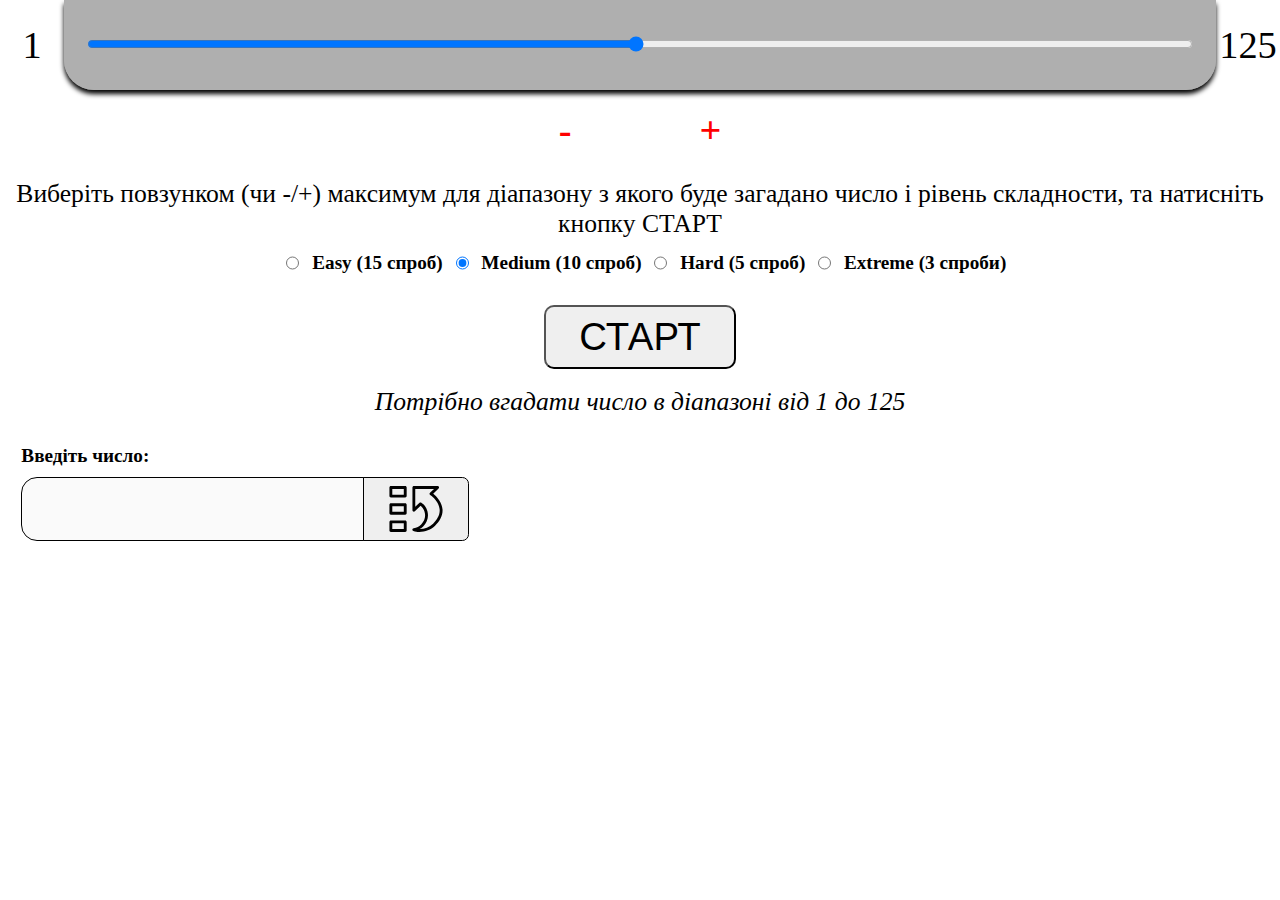
<file: index.html>
<!DOCTYPE html>
<html lang="uk">
<head>
    <meta charset="UTF-8">
    <meta http-equiv="X-UA-Compatible" content="IE=edge">
    <meta name="viewport" content="width=device-width, initial-scale=1.0">
    <title>Numbers Game version 1.0</title>
    <link rel="stylesheet" href="numbers_style.css">
</head>
<body>
    
    <div class="slide-container">
        <div class="min">1</div>
        <div class="slide-wrapper">
            <input type="range" id="myRange" class="slide" min="2" max="250" value="125">
        </div>
        <div class="max"></div>
    </div>
    
    <div class="plusminus">
        <a href="#" class="minus">-</a>
        <a href="#" class="plus">+</a>
    </div>

    <div class="attention">
        Виберіть повзунком (чи -/+) максимум для діапазону з якого буде загадано число і рівень складности, та натисніть кнопку СТАРТ
    </div>

    <div class="tries-group">
        <input type="radio" name="tries" id="easy" value="15">
        <label for="easy">Easy (15 спроб)</label>
        <input type="radio" name="tries" id="medium" value="10" checked>
        <label for="medium">Medium (10 спроб)</label>
        <input type="radio" name="tries" id="hard" value="5">
        <label for="hard">Hard (5 спроб)</label>
        <input type="radio" name="tries" id="extreme" value="3">
        <label for="extreme">Extreme (3 спроби)</label>
    </div>

    <button id="start">СТАРТ</button>

    <div class="diapozon"></div>

    <div class="numbers-container">
       <div class="input-wrapper">
        <label for="search-number" class="search-label">Введіть число:</label>
        <div class="number-field">
            <input type="text" name="search" id="search-number" maxlength="3">
            <button class="number-icon">
                <svg class="svg-icon" viewBox="0 0 20 20">
                    <path d="M6.634,13.591H2.146c-0.247,0-0.449,0.201-0.449,0.448v2.692c0,0.247,0.202,0.449,0.449,0.449h4.488c0.247,0,0.449-0.202,0.449-0.449v-2.692C7.083,13.792,6.881,13.591,6.634,13.591 M6.185,16.283h-3.59v-1.795h3.59V16.283zM6.634,8.205H2.146c-0.247,0-0.449,0.202-0.449,0.449v2.692c0,0.247,0.202,0.449,0.449,0.449h4.488c0.247,0,0.449-0.202,0.449-0.449V8.653C7.083,8.407,6.881,8.205,6.634,8.205 M6.185,10.897h-3.59V9.103h3.59V10.897z M6.634,2.819H2.146c-0.247,0-0.449,0.202-0.449,0.449V5.96c0,0.247,0.202,0.449,0.449,0.449h4.488c0.247,0,0.449-0.202,0.449-0.449V3.268C7.083,3.021,6.881,2.819,6.634,2.819 M6.185,5.512h-3.59V3.717h3.59V5.512z M15.933,5.683c-0.175-0.168-0.361-0.33-0.555-0.479l1.677-1.613c0.297-0.281,0.088-0.772-0.31-0.772H9.336c-0.249,0-0.448,0.202-0.448,0.449v7.107c0,0.395,0.471,0.598,0.758,0.326l1.797-1.728c0.054,0.045,0.107,0.094,0.161,0.146c0.802,0.767,1.243,1.786,1.243,2.867c0,1.071-0.435,2.078-1.227,2.837c-0.7,0.671-1.354,1.086-2.345,1.169c-0.482,0.041-0.577,0.733-0.092,0.875c0.687,0.209,1.12,0.314,1.839,0.314c0.932,0,1.838-0.173,2.673-0.505c0.835-0.33,1.603-0.819,2.262-1.449c1.322-1.266,2.346-2.953,2.346-4.751C18.303,8.665,17.272,6.964,15.933,5.683 M15.336,14.578c-1.124,1.077-2.619,1.681-4.217,1.705c0.408-0.221,0.788-0.491,1.122-0.812c0.97-0.929,1.504-2.168,1.504-3.485c0-1.328-0.539-2.578-1.521-3.516c-0.178-0.17-0.357-0.321-0.548-0.456c-0.125-0.089-0.379-0.146-0.569,0.041L9.769,9.327v-5.61h5.861l-1.264,1.216c-0.099,0.094-0.148,0.229-0.137,0.366c0.014,0.134,0.088,0.258,0.202,0.332c0.313,0.204,0.61,0.44,0.882,0.7c1.158,1.111,2.092,2.581,2.092,4.145C17.405,12.026,16.48,13.482,15.336,14.578"></path>
                </svg>
            </button>
        </div>
       </div>
       <div class="info-wrapper"></div>
    </div>

    <div class="history">
        <p class="history-title"></p>
        <div class="history-numbers"></div>
    </div>
    
    <script defer src="numbers.js"></script>

</body>
</html>
</file>
<file: numbers_style.css>
* {
    margin: 0;
    padding: 0;
    box-sizing: border-box;
}
.slide-container {
    display: flex;
    justify-content: space-between;
    align-items: center;
    height: 10vh;
}
.min, .max {
    width: 5vw;
    text-align: center;
    font-size: 3vw;
}
.slide-wrapper {
    max-width: 90vw;
    width: 100%;
    height: 100%;
    text-align: center;
    background: rgba(95, 95, 95, 0.5);
    padding-top: 4vh;
    border-radius: 0 0 30px 30px;
    box-shadow: 0 4px 5px black;
}
.slide {
    width: 96%;
}
.attention {
    width: 100%;
    text-align: center;
    margin-top: 3vh;
    font-size: 2vw;
}
#start {
    margin: 2vh auto;
    display: block;
    width: 15vw;
    height: 5vw;
    font-size: 3vw;
    border-radius: 10px;
}
.plusminus {
    display: flex;
    justify-content: center;
    margin-top: 2vh;
}
.minus, .plus {
    font-size: 3vw;
    text-decoration: none;
    color: red;
    font-weight: bold;
    margin-inline: 5vw;
}
.minus:hover, .plus:hover {
    color: green;
}
a:visited {
    color: red;
}
.diapozon {
    width: 100%;
    text-align: center;
    margin-top: 1.5vh;
    font-size: 2vw;
    font-style: italic;
}
.tries-group {
    display: flex;
    justify-content: center;
}
input[name="tries"] {
    margin: 1vw;
}
label {
    margin-block: 1vw;
    font-size: 1.5vw;
    font-weight: bolder;
}
.numbers-container {
    width: 100%;
    display: flex;
    justify-content: space-evenly;
    margin-top: 1em;
}
.input-wrapper {
    width: 35%;
}
.info-wrapper {
    width: 60%;
}
.search-label {
    display: block;
    margin-bottom: 0.5em;
}
.number-field {
    position: relative;
    display: block;
    width: 100%;
    height: 2em;
    font-size: 1em;
    font-weight: bold;
    line-height: 1.5em;
}
.number-field input {
    width: 100%;
    height: 2em;
    font-size: 2em;
    padding-left: 1em;
    border: 1px solid black;
    border-radius: .5em;
}
.number-icon {
    position: absolute;
    display: flex;
    align-items: center;
    top: 0;
    bottom: 0;
    right: 0;
    width: 8em;
    height: 4.8em;
    justify-content: center;
    border: 1px solid black;
    border-top-right-radius: .5em;
    border-bottom-right-radius: .5em;
}
.svg-icon {
    height: 4.8em;
}
.number-field input:focus {
    outline: 0;
    box-shadow: 0 0 0 0.15em rgba(50, 50, 255, 0.15);
}
.info-wrapper {
    width: 60%;
    text-align: center;
    font-size: 2em;
    padding-top: 1em;
    color: red;
}
.history {
    margin-top: 1em;
}
.history-title {
    text-align: center;
    font-size: 2em;
    font-weight: bold;
}
.history-item {
    text-align: center;
    font-size: 2em;
    font-weight: bold;
    color:blueviolet;
    border: 2px dotted darkolivegreen;
    margin: 10px;
    width: 12vw;
}
.history-numbers {
    display: flex;
    flex-wrap: wrap;
    justify-content: center;
}
</file>
